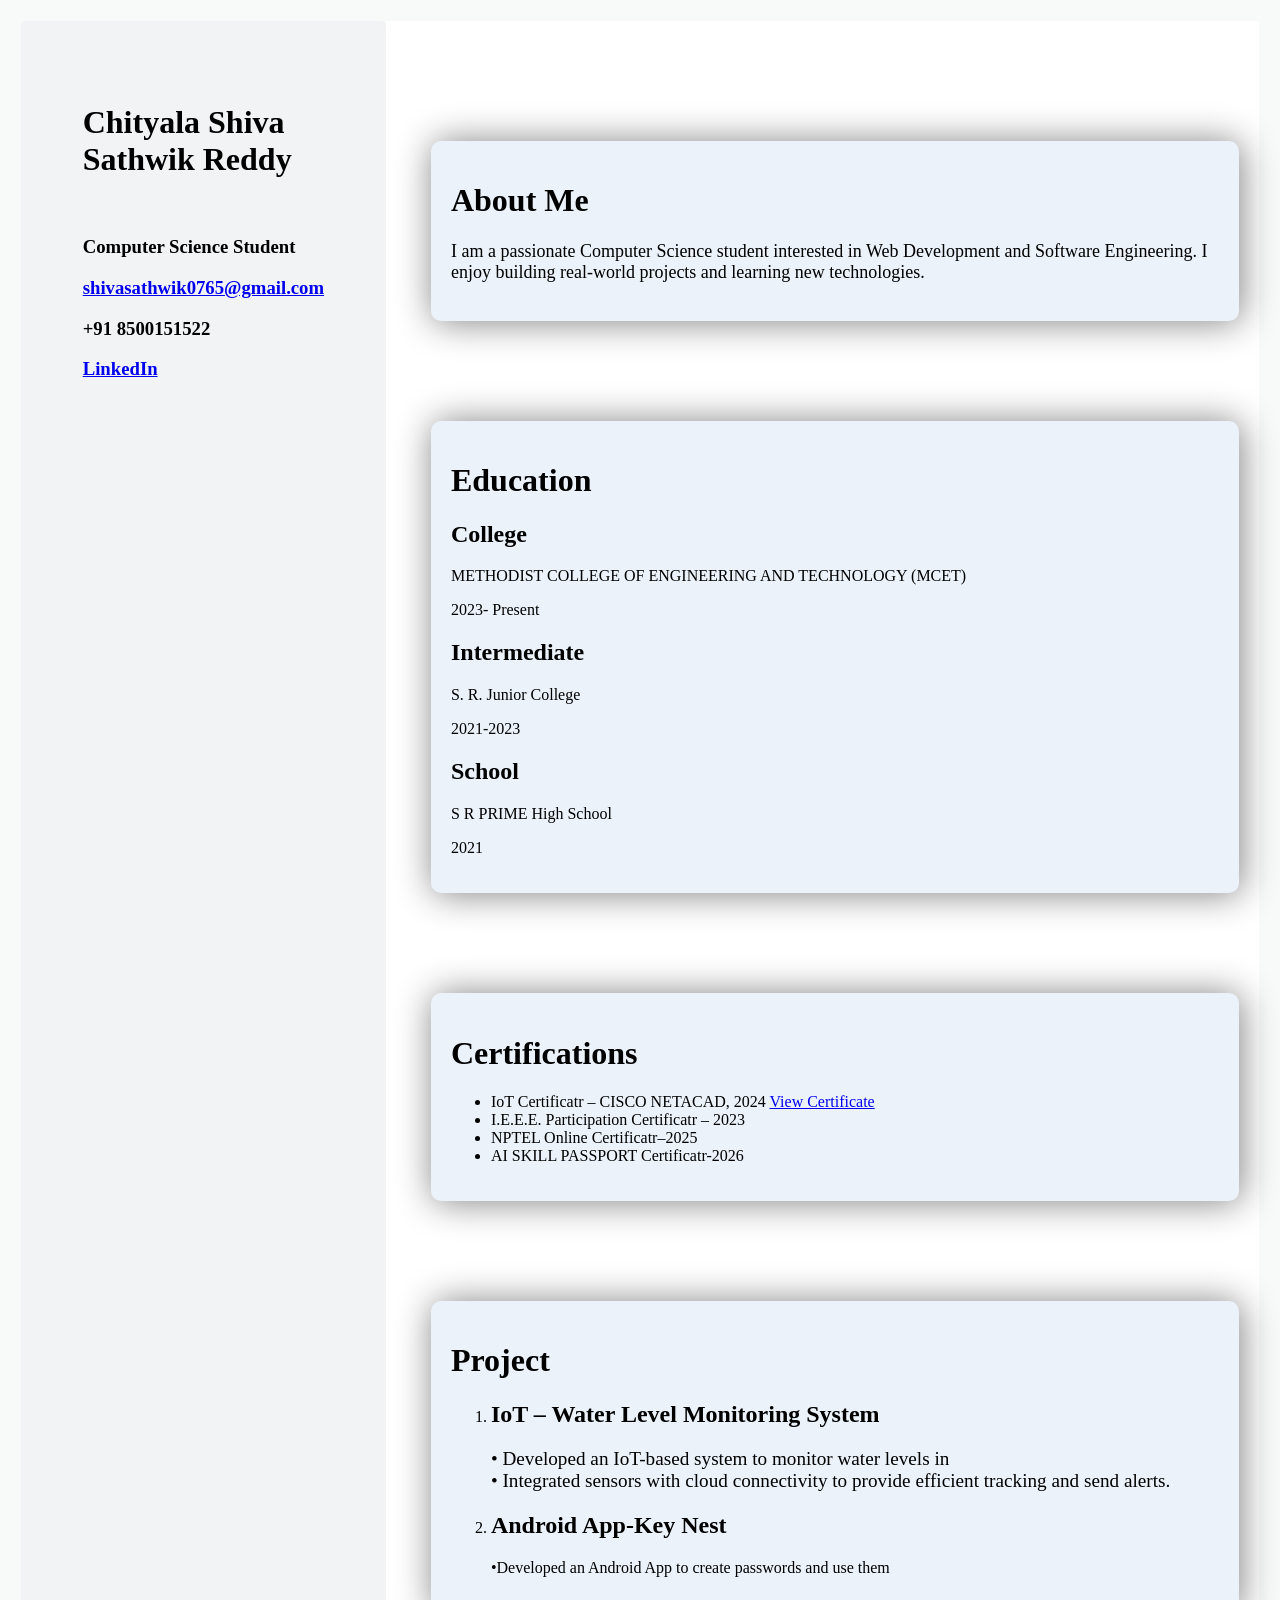
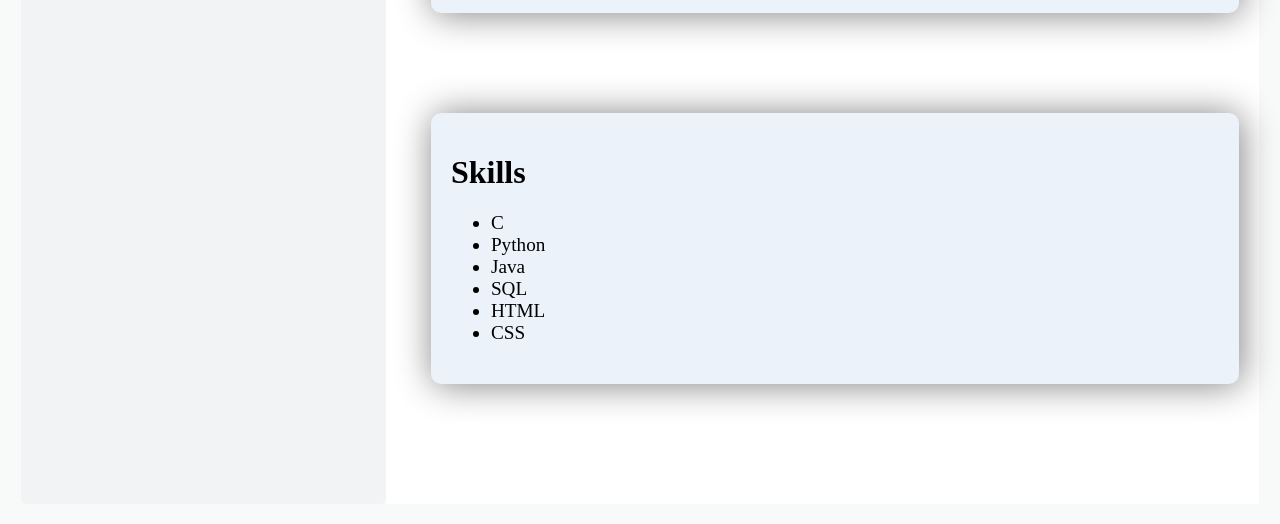
<file: index.html>
<!DOCTYPE html>
<html lang="en">
<head>
    <meta charset="UTF-8">
    <meta name="viewport" content="width=<device-width>, initial-scale=1.0">
    <title>Document</title>
    <link rel="stylesheet" href="style.css">
</head>
<body>
    <header>
    </header>
    <main>
        <div class="container">
        <div class="left">
            <h1>Chityala Shiva Sathwik Reddy</h1>
            <br>
            <h3>Computer Science Student</h3>
            <a href="shivasathwik0765@gmail.com">
            <h3>shivasathwik0765@gmail.com</h3>
            </a>
            <h3>+91 8500151522</h3>
            <a href="www.linkedin.com/in/shiva-sathwik-reddy-chityala-421266335" target="_main">
            <h3>LinkedIn</h3>
            </a>
        </div>
        <div class="right">
            <div class="container1">
           <h1> About Me </h1>
           <p style="font-size: large;"> I am a passionate Computer Science student interested in
            Web Development and Software Engineering.
            I enjoy building real-world projects and learning new technologies.</p>
           </div>
           <div class="container1">
           <div> 
            <h1> Education </h1>
            <div>
            <h2>
               College
            </h2>
            <p>
                METHODIST COLLEGE OF ENGINEERING AND TECHNOLOGY (MCET)
            </p>
            <p>2023- Present</p>
            </div>
           </div>
           <div>
            <h2>
                Intermediate
            </h2>
            <p>
                S. R. Junior College
            </p>
            <p>2021-2023</p>
            </div>
            <div>
            <h2>
                School 
            </h2>
            <p>
                S R PRIME High School
            </p>
            <p> 2021 </p>
            </div>
            </div>
            <div class="container1">
                <h1>Certifications </h1>
                <div>
                    <ul>
                        <li>IoT Certificatr – CISCO NETACAD, 2024 <a href="_certificate_shivasathwik0765-gmail-com_60535aef-8066-4c83-8b2d-bc80358b330e.pdf" target="_blank">View Certificate</a></li>
                        <li>I.E.E.E. Participation Certificatr – 2023</li>
                        <li>NPTEL Online Certificatr–2025</li>
                        <li>AI SKILL PASSPORT Certificatr-2026</li>
                    </ul>
                </div>
            </div>
            <div class="container1">
                <h1>Project </h1>
                <div>
                    <ol>
                        <li>
                    <h2>IoT – Water Level Monitoring System</h2>
                    <p style="font-size: larger;">•	Developed an IoT-based system to monitor water levels in <br>
                       •	Integrated sensors with cloud connectivity to provide efficient tracking and send alerts.
                    </p>
                    </li>
                    <li>
                        <h2>Android App-Key Nest</h2>
                        <p>
                            •Developed an Android App to create passwords and use them
                        </p>
                    </li>
                    </ol>
                </div>
            </div>
            <div class="container1">
                <h1> Skills </h1>
                <ul style="font-size: larger;">
                    <li>C</li>
                    <li>Python</li>
                    <li>Java</li>
                    <li>SQL</li>
                    <li>HTML</li>
                    <LI>CSS</LI>
                </ul>
            </div>
           </div>

        </div>
    </main>
</body>
</html>
</file>
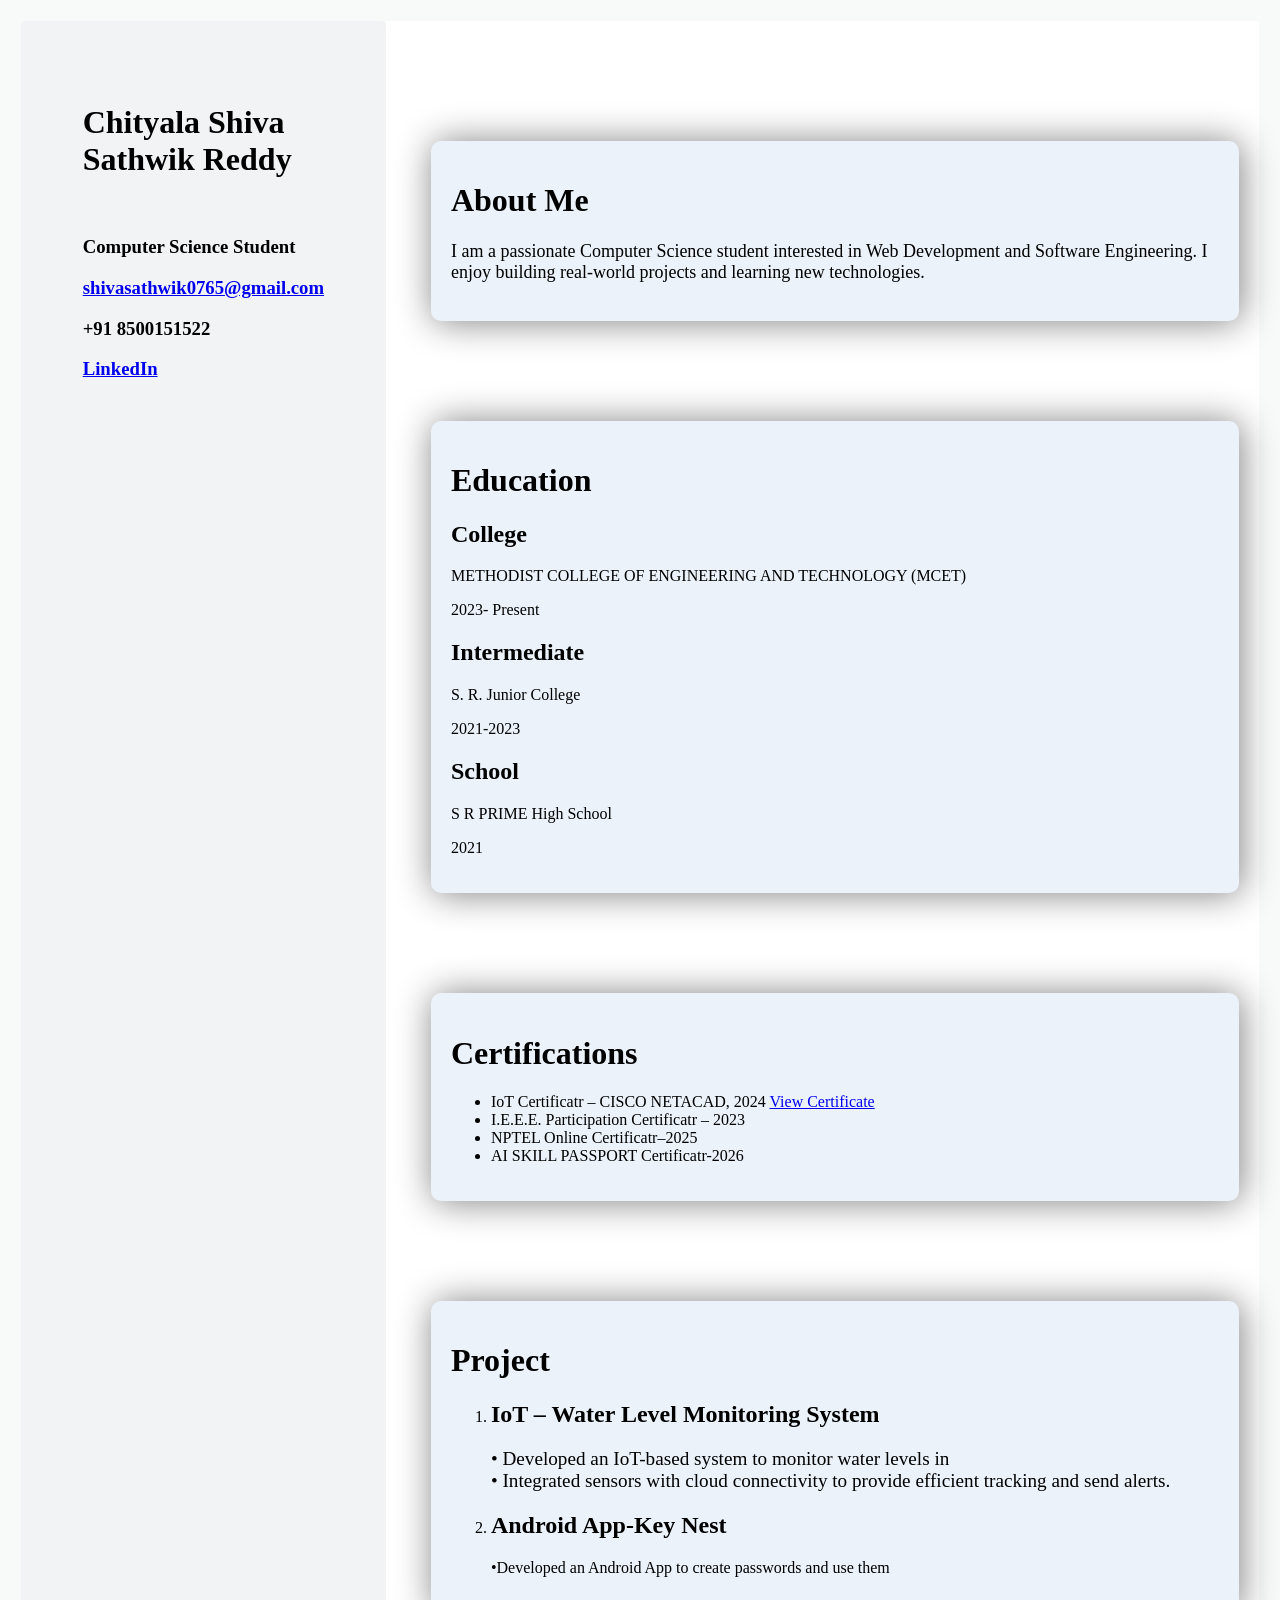
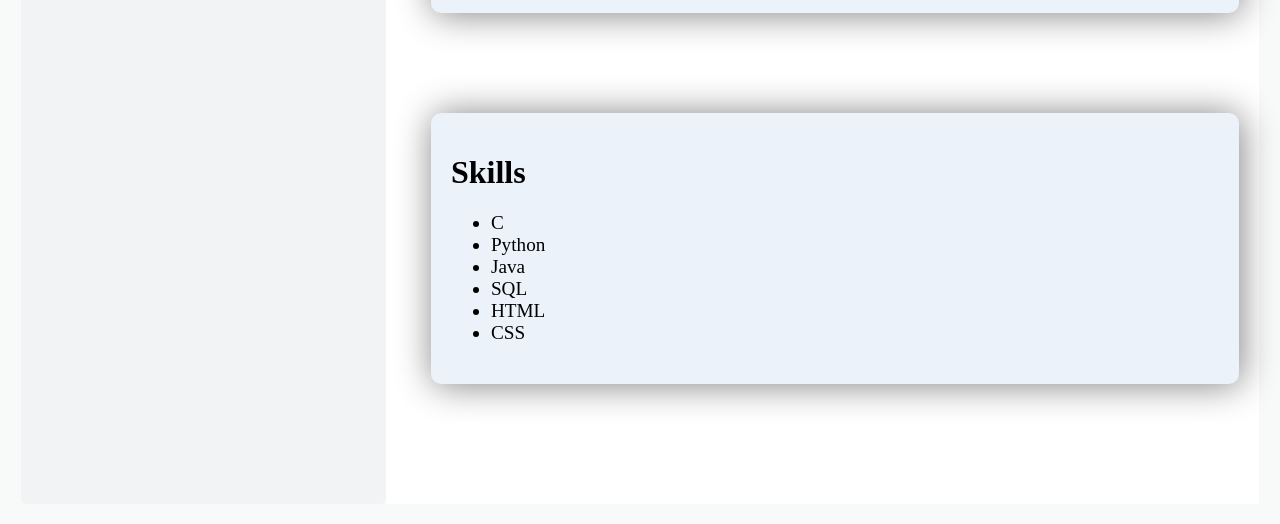
<file: portfolio.html>
<!DOCTYPE html>
<html lang="en">
<head>
    <meta charset="UTF-8">
    <meta name="viewport" content="width=<device-width>, initial-scale=1.0">
    <title>Document</title>
    <link rel="stylesheet" href="style.css">
</head>
<body>
    <header>
    </header>
    <main>
        <div class="container">
        <div class="left">
            <h1>Chityala Shiva Sathwik Reddy</h1>
            <br>
            <h3>Computer Science Student</h3>
            <a href="shivasathwik0765@gmail.com">
            <h3>shivasathwik0765@gmail.com</h3>
            </a>
            <h3>+91 8500151522</h3>
            <a href="www.linkedin.com/in/shiva-sathwik-reddy-chityala-421266335" target="_main">
            <h3>LinkedIn</h3>
            </a>
        </div>
        <div class="right">
            <div class="container1">
           <h1> About Me </h1>
           <p style="font-size: large;"> I am a passionate Computer Science student interested in
            Web Development and Software Engineering.
            I enjoy building real-world projects and learning new technologies.</p>
           </div>
           <div class="container1">
           <div> 
            <h1> Education </h1>
            <div>
            <h2>
               College
            </h2>
            <p>
                METHODIST COLLEGE OF ENGINEERING AND TECHNOLOGY (MCET)
            </p>
            <p>2023- Present</p>
            </div>
           </div>
           <div>
            <h2>
                Intermediate
            </h2>
            <p>
                S. R. Junior College
            </p>
            <p>2021-2023</p>
            </div>
            <div>
            <h2>
                School 
            </h2>
            <p>
                S R PRIME High School
            </p>
            <p> 2021 </p>
            </div>
            </div>
            <div class="container1">
                <h1>Certifications </h1>
                <div>
                    <ul>
                        <li>IoT Certificatr – CISCO NETACAD, 2024 <a href="_certificate_shivasathwik0765-gmail-com_60535aef-8066-4c83-8b2d-bc80358b330e.pdf" target="_blank">View Certificate</a></li>
                        <li>I.E.E.E. Participation Certificatr – 2023</li>
                        <li>NPTEL Online Certificatr–2025</li>
                        <li>AI SKILL PASSPORT Certificatr-2026</li>
                    </ul>
                </div>
            </div>
            <div class="container1">
                <h1>Project </h1>
                <div>
                    <ol>
                        <li>
                    <h2>IoT – Water Level Monitoring System</h2>
                    <p style="font-size: larger;">•	Developed an IoT-based system to monitor water levels in <br>
                       •	Integrated sensors with cloud connectivity to provide efficient tracking and send alerts.
                    </p>
                    </li>
                    <li>
                        <h2>Android App-Key Nest</h2>
                        <p>
                            •Developed an Android App to create passwords and use them
                        </p>
                    </li>
                    </ol>
                </div>
            </div>
            <div class="container1">
                <h1> Skills </h1>
                <ul style="font-size: larger;">
                    <li>C</li>
                    <li>Python</li>
                    <li>Java</li>
                    <li>SQL</li>
                    <li>HTML</li>
                    <LI>CSS</LI>
                </ul>
            </div>
           </div>

        </div>
    </main>
</body>
</html>
</file>
<file: style.css>
.left {
    width: 20%;
    background-color: #F1F3F4;
    padding: 5%;
    border-radius: 5px;
}
.right {
    width: 80%;
    background-color: #FFFFFF;
    padding: 20px;
    border-radius: %;
}
.container {
    display: flex;
    height: 100%max-content;
}
body{
    border: 20px #000000;
    padding: 1%;
    background-color: #F8FAF9;
}
.container1 {
            width: auto;
            margin: 100px auto;
            margin-left: 3%;
            padding: 20px;
            background: #EBF2FA;
            border-radius: 10px;
            box-shadow: 2px 1px 36px #808080;
        }
</file>
